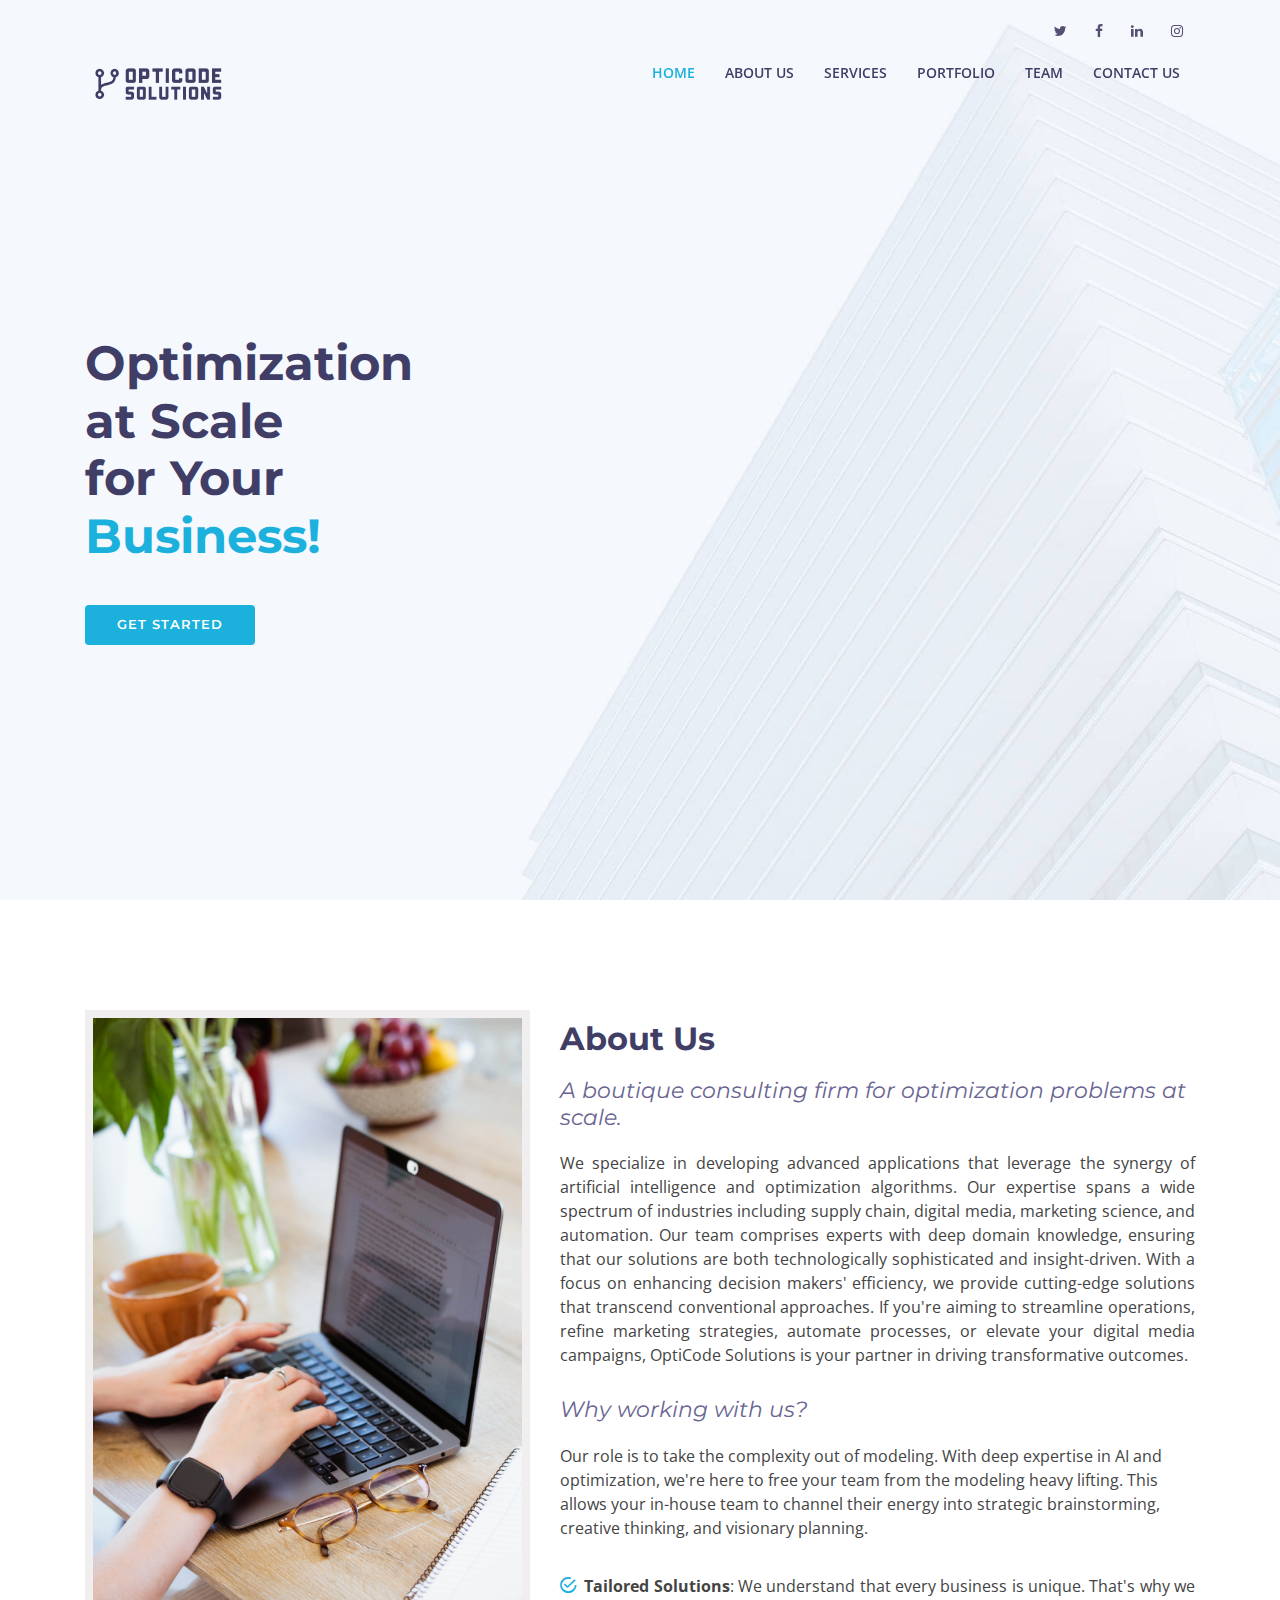
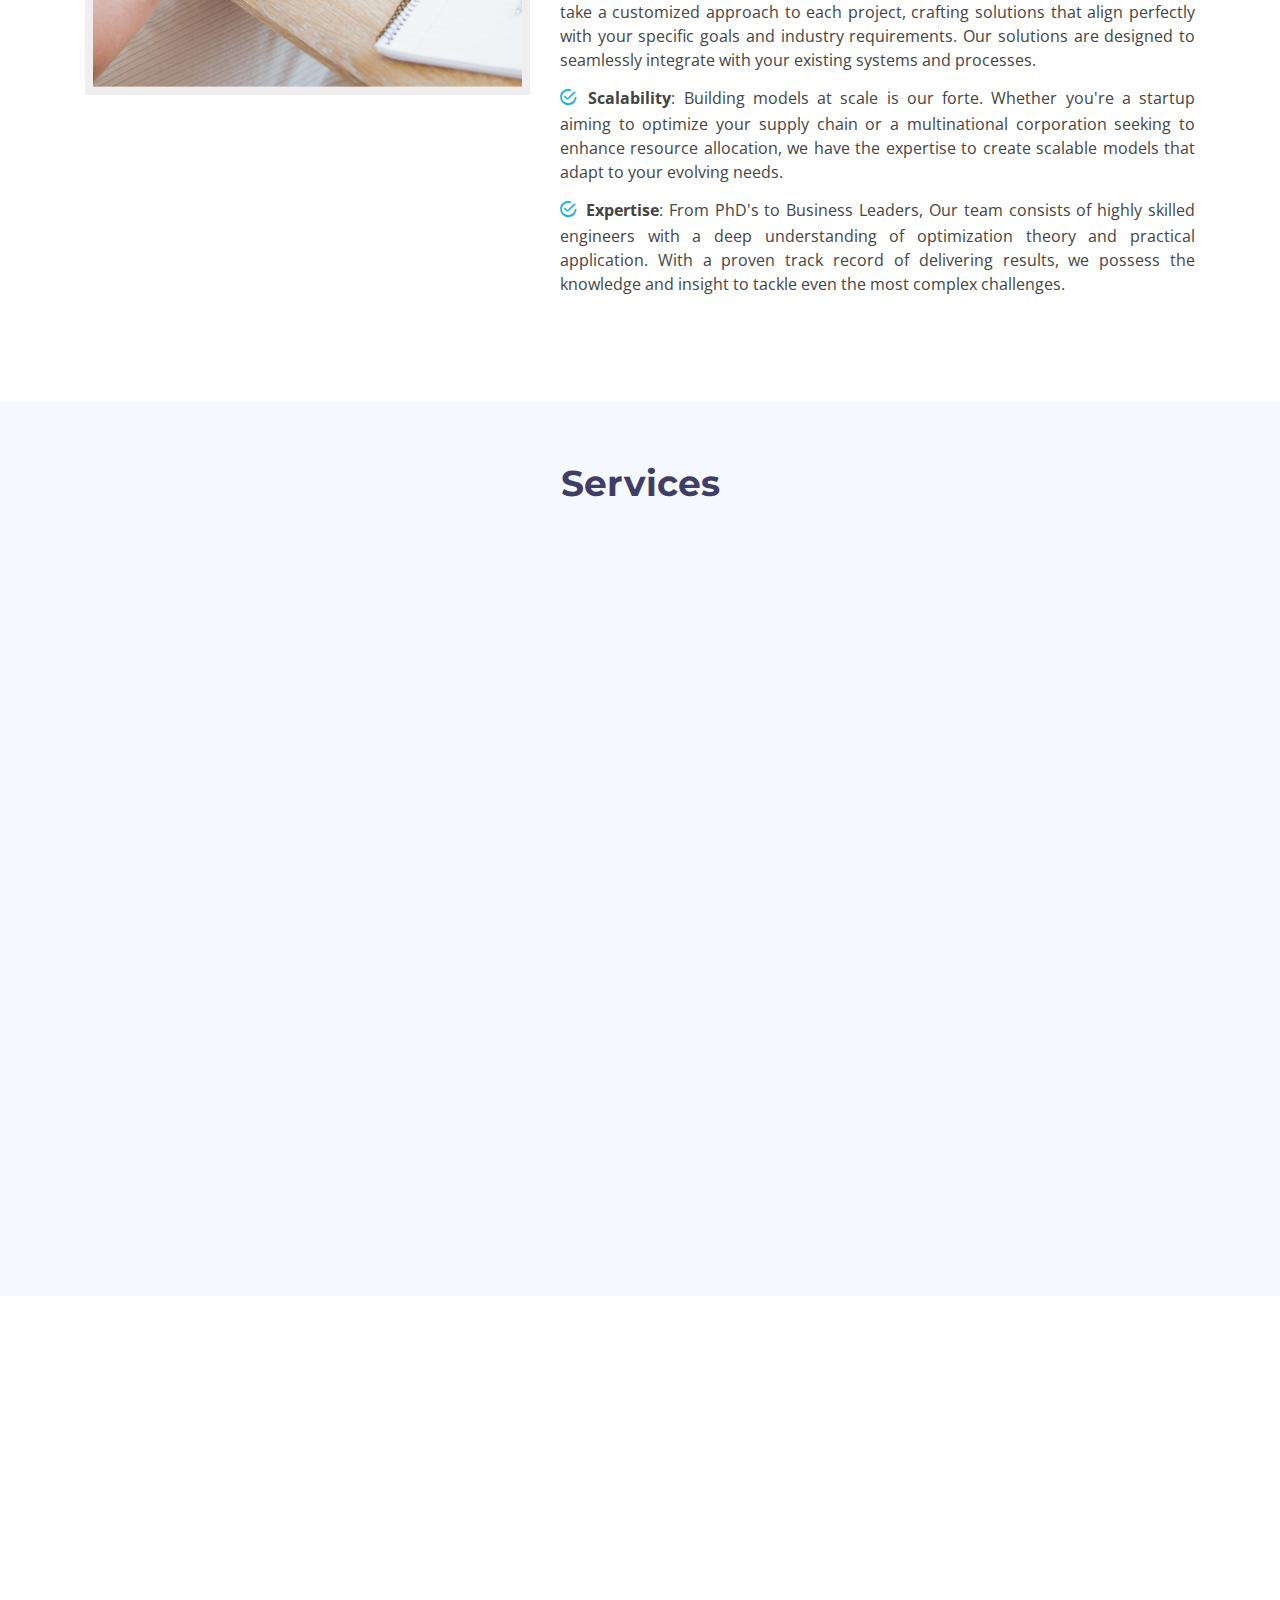
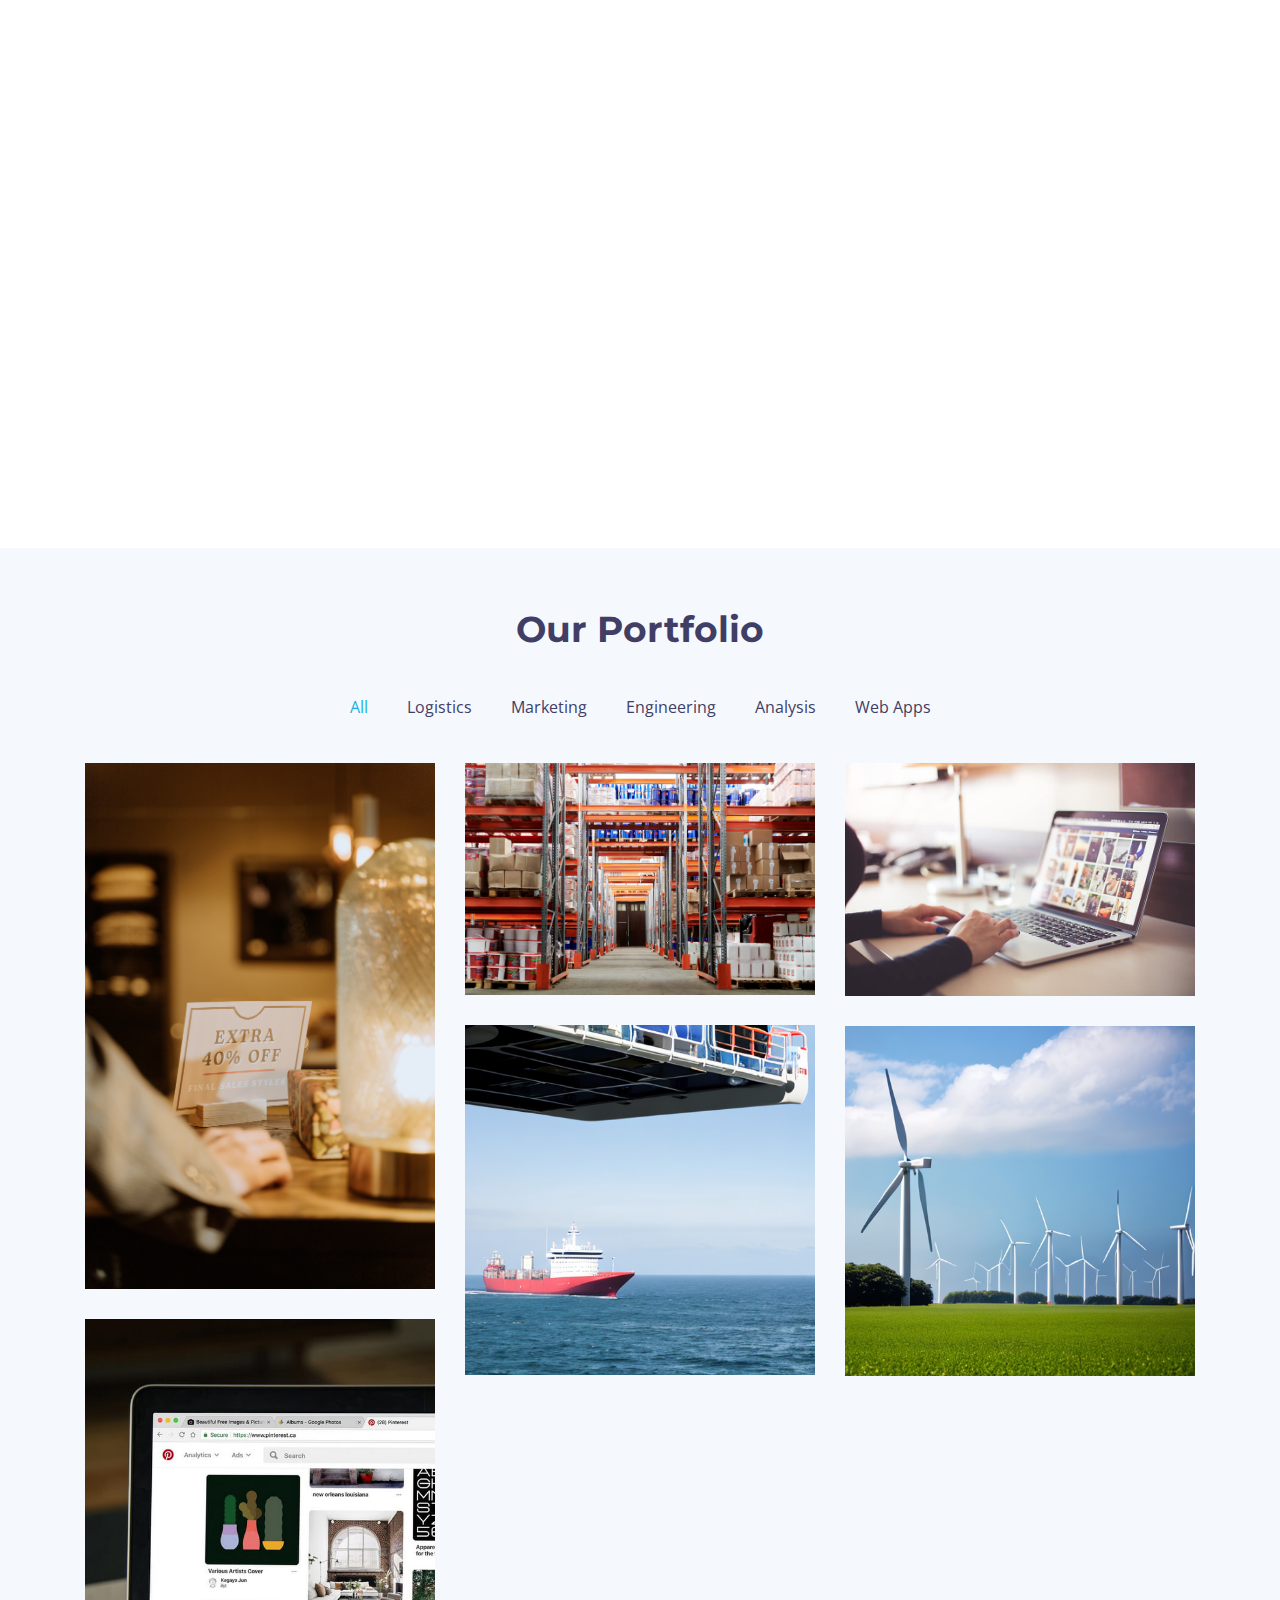
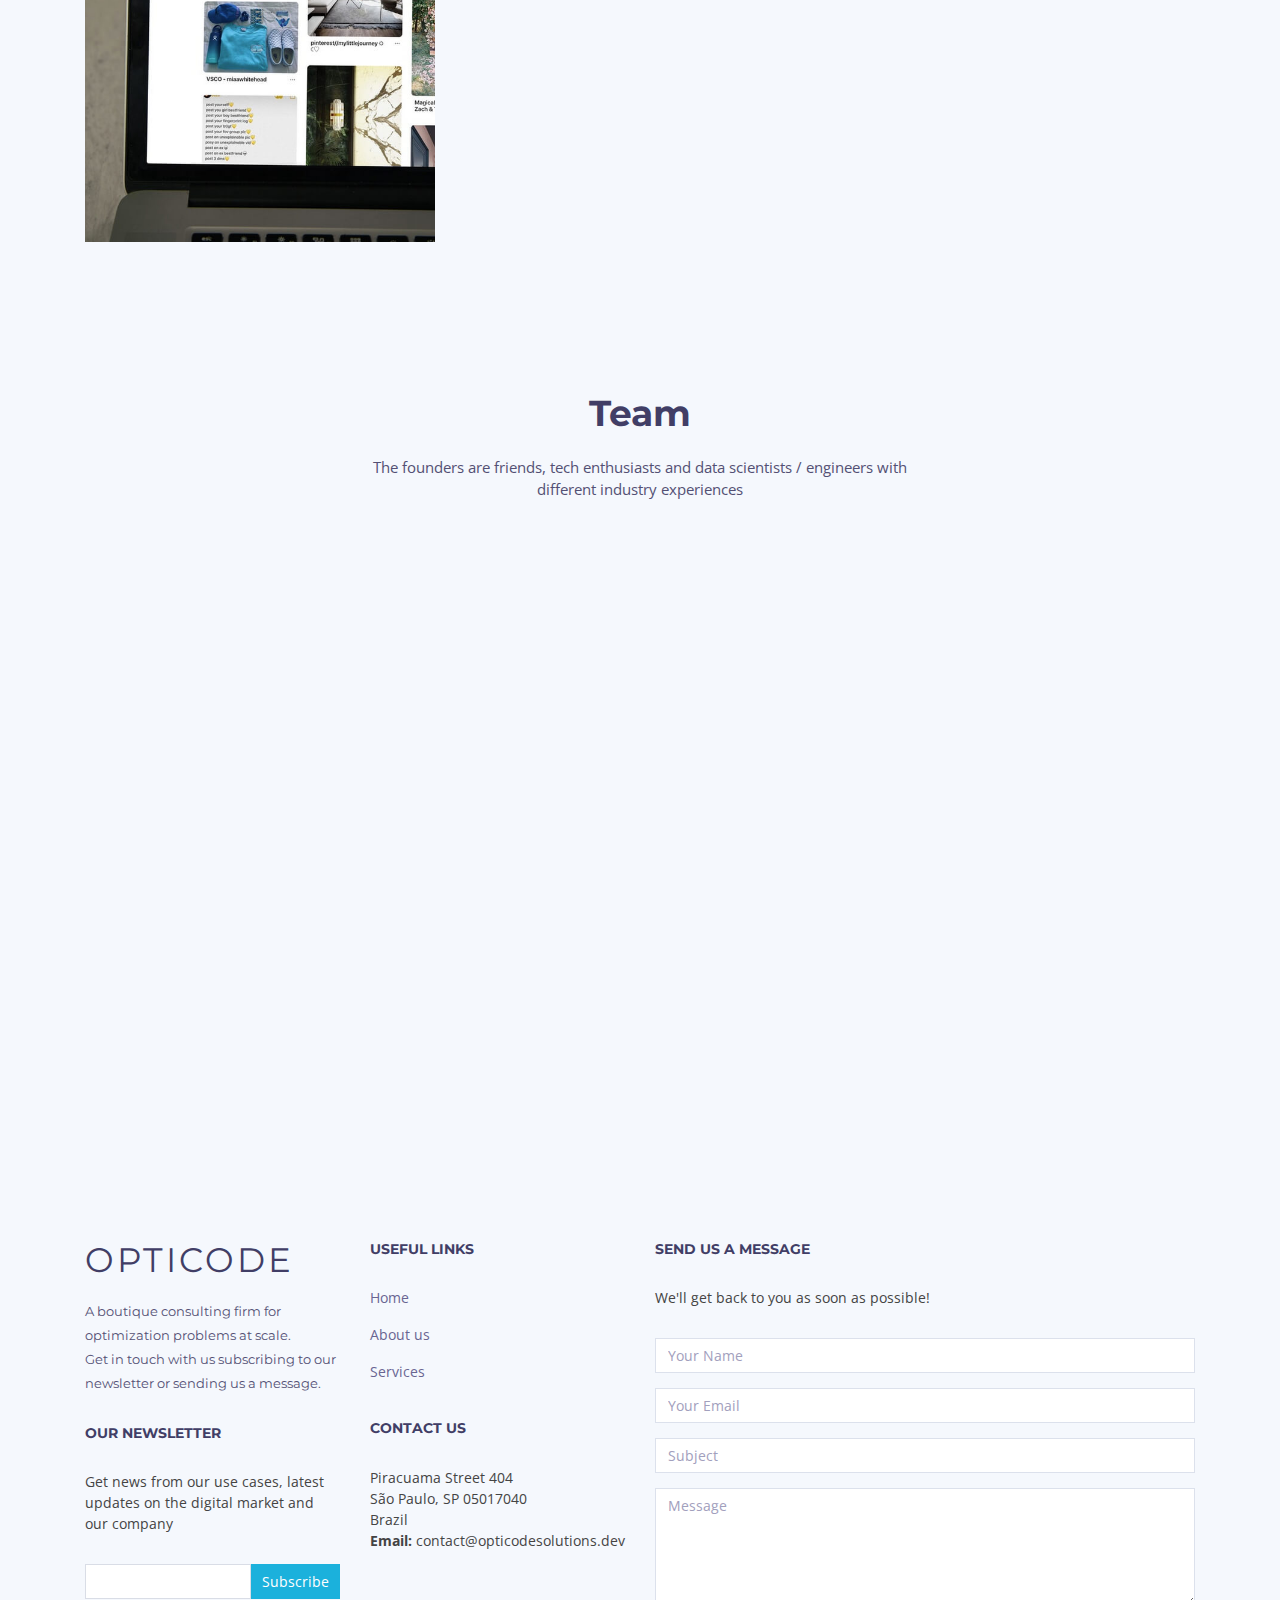
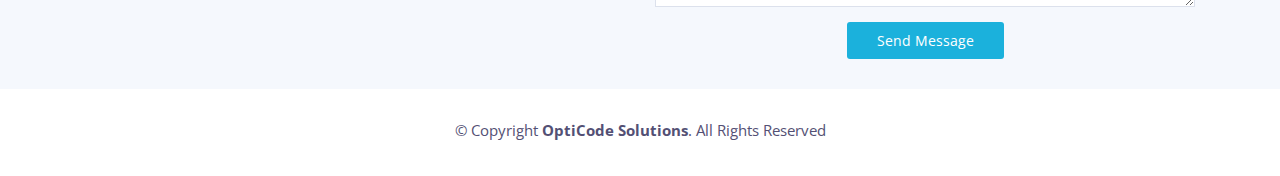
<file: index.html>
<!DOCTYPE html>
<html lang="en">
<head>
  <meta charset="utf-8">
  <title>OptiCode Solutions</title>
  <meta content="width=device-width, initial-scale=1.0" name="viewport">
  <meta content="" name="keywords">
  <meta content="" name="description">

  <!-- Favicons -->
  <link href="img/favicon.ico" rel="icon">
  <!-- <link href="img/apple-touch-icon.png" rel="apple-touch-icon"> -->

  <!-- Google Fonts -->
  <link href="https://fonts.googleapis.com/css?family=Open+Sans:300,300i,400,400i,500,600,700,700i|Montserrat:300,400,500,600,700" rel="stylesheet">

  <!-- Bootstrap CSS File -->
  <link href="lib/bootstrap/css/bootstrap.min.css" rel="stylesheet">

  <!-- Libraries CSS Files -->
  <link href="lib/font-awesome/css/font-awesome.min.css" rel="stylesheet">
  <link href="lib/font-awesome/css/font-awesome.css" rel="stylesheet">
  <link href="lib/animate/animate.min.css" rel="stylesheet">
  <link href="lib/ionicons/css/ionicons.min.css" rel="stylesheet">
  <link href="lib/owlcarousel/assets/owl.carousel.min.css" rel="stylesheet">
  <link href="lib/lightbox/css/lightbox.min.css" rel="stylesheet">

  <!-- Main Stylesheet File -->
  <link href="css/style.css" rel="stylesheet">

  <!-- =======================================================
    Theme Name: OptiCode Solutions
    Author: Rodrigo Teixeira
  ======================================================= -->
</head>

<body>
  <!--==========================
  Header
  ============================-->
  <header id="header">

    <div id="topbar">
      <div class="container">
        <div class="social-links">
          <a href="#" class="twitter"><i class="fa fa-twitter"></i></a>
          <a href="#" class="facebook"><i class="fa fa-facebook"></i></a>
          <a href="#" class="linkedin"><i class="fa fa-linkedin"></i></a>
          <a href="#" class="instagram"><i class="fa fa-instagram"></i></a>
        </div>
      </div>
    </div>

    <div class="container">

      <div class="logo float-left">
        <!-- Uncomment below if you prefer to use an image logo -->
        <!-- <h1 class="text-light"><a href="#intro" class="scrollto"><span>OptiCode<br>Solutions</span></a></h1> -->
        <a href="#header" class="scrollto"><img src="img/optcode_logo-removebg-preview.png" alt="" class="img-fluid"></a>
      </div>

      <nav class="main-nav float-right d-none d-lg-block">
        <ul>
          <li class="active"><a href="#intro">Home</a></li>
          <li><a href="#about">About Us</a></li>
          <li><a href="#services">Services</a></li>
          <li><a href="#portfolio">Portfolio</a></li>
          <li><a href="#team">Team</a></li>
          <!-- <li class="drop-down"><a href="">Drop Down</a>
            <ul>
              <li><a href="#">Drop Down 1</a></li>
              <li class="drop-down"><a href="#">Drop Down 2</a>
                <ul>
                  <li><a href="#">Deep Drop Down 1</a></li>
                  <li><a href="#">Deep Drop Down 2</a></li>
                  <li><a href="#">Deep Drop Down 3</a></li>
                  <li><a href="#">Deep Drop Down 4</a></li>
                  <li><a href="#">Deep Drop Down 5</a></li>
                </ul>
              </li>
              <li><a href="#">Drop Down 3</a></li>
              <li><a href="#">Drop Down 4</a></li>
              <li><a href="#">Drop Down 5</a></li>
            </ul>
          </li> -->
          <li><a href="#footer">Contact Us</a></li>
        </ul>
      </nav><!-- .main-nav -->
      
    </div>
  </header><!-- #header -->

  <!--==========================
    Intro Section
  ============================-->
  <section id="intro" class="clearfix">
    <div class="container d-flex h-100">
      <div class="row justify-content-center align-self-center" id="intro-hover-content">
        <div class="col-md-6 intro-info order-md-first order-last">
          <h2>Optimization at Scale<br>for Your <span>Business!</span></h2>
          <div>
            <a href="#about" class="btn-get-started scrollto">Get Started</a>
          </div>
        </div>
        <div class="col-md-6 intro-img order-md-last order-first">
          <!-- <img src="img/intro-img.svg" alt="" class="img-fluid"> -->
        </div>
      </div>
    </div>
  </section><!-- #intro -->

  <main id="main">

    <!--==========================
      About Us Section
    ============================-->
    <section id="about">

      <div class="container">
        <div class="row">

          <div class="col-lg-5 col-md-6">
            <div class="about-img">
              <img src="img/remote_working.png" alt="">
            </div>
          </div>

          <div class="col-lg-7 col-md-6">
            <div class="about-content">
              <h2>About Us</h2>
              <h3>A boutique consulting firm for optimization problems at scale.</h3>
              <p style="text-align: justify;"> 
                We specialize in developing advanced applications that leverage the synergy of artificial intelligence and optimization algorithms. 
                Our expertise spans a wide spectrum of industries including supply chain, digital media, marketing science, and automation. 
                Our team comprises experts with deep domain knowledge, ensuring that our solutions are both technologically sophisticated and 
                insight-driven. With a focus on enhancing decision makers' efficiency, we provide cutting-edge solutions that transcend conventional 
                approaches. If you're aiming to streamline operations, refine marketing strategies, automate processes, or elevate your digital media 
                campaigns, OptiCode Solutions is your partner in driving transformative outcomes.
              </p>
              <h3>Why working with us?</h3>
              <p>
                Our role is to take the complexity out of modeling. With deep expertise in AI and optimization, we're here to free your team from the 
                modeling heavy lifting. This allows your in-house team to channel their energy into strategic brainstorming, creative thinking, and 
                visionary planning.
              </p>
              <ul>
                <li style="text-align: justify;"><i class="ion-android-checkmark-circle"></i> <b>Tailored Solutions</b>: We understand that every business is unique. That's why we take a customized approach to each project, crafting solutions that align perfectly with your specific goals and industry requirements. Our solutions are designed to seamlessly integrate with your existing systems and processes.</li>
                <li style="text-align: justify;"><i class="ion-android-checkmark-circle"></i> <b>Scalability</b>: Building models at scale is our forte. Whether you're a startup aiming to optimize your supply chain or a multinational corporation seeking to enhance resource allocation, we have the expertise to create scalable models that adapt to your evolving needs.</li>
                <li style="text-align: justify;"><i class="ion-android-checkmark-circle"></i> <b>Expertise</b>: From PhD's to Business Leaders, Our team consists of highly skilled engineers with a deep understanding of optimization theory and practical application. With a proven track record of delivering results, we possess the knowledge and insight to tackle even the most complex challenges.</li>
              </ul>
            </div>
          </div>
        </div>
      </div>

    </section><!-- #about -->


    <!--==========================
      Services Section
    ============================-->
    <section id="services" class="section-bg">
      <div class="container">

        <header class="section-header">
          <h3>Services</h3>
          <!-- <p>At OptiCode Solutions, we are passionate about harnessing the power of data, technology, and innovation to transform businesses and drive success. Our expertise spans a wide spectrum of crucial areas, each aimed at enhancing your operations, decision-making, and competitiveness.</p> -->
        </header>

        <div class="row">

          <div class="col-md-6 col-lg-4 wow bounceInUp" data-wow-duration="1.4s">
            <div class="box">
              <div class="icon" style="background: #fceef3;"><i class="ion-ios-analytics-outline" style="color: #ff689b;"></i></div>
              <h4 class="title"><a href="">Logistics</a></h4>
              <p class="description">Optimizing supply chain and logistics operations. We leverage advanced analytics and technology to streamline transportation, reduce costs, and enhance overall efficiency.
              </p>
            </div>
          </div>
          <div class="col-md-6 col-lg-4 wow bounceInUp" data-wow-duration="1.4s">
            <div class="box">
              <div class="icon" style="background: #fff0da;"><i class="ion-ios-bookmarks-outline" style="color: #e98e06;"></i></div>
              <h4 class="title"><a href="">Marketing Science</a></h4>
              <p class="description">Our data-driven approach helps you understand the effectiveness of your campaigns. We provide actionable insights that enable you to refine your strategies and maximize ROI.
              </p>
            </div>
          </div>

          <div class="col-md-6 col-lg-4 wow bounceInUp" data-wow-delay="0.1s" data-wow-duration="1.4s">
            <div class="box">
              <div class="icon" style="background: #e6fdfc;"><i class="ion-ios-paper-outline" style="color: #3fcdc7;"></i></div>
              <h4 class="title"><a href="">AI-Driven Insights</a></h4>
              <p class="description">We harness the power of artificial intelligence to uncover hidden patterns and insights in your data that enhances decision-making across various aspects of your business.</p>
            </div>
          </div>
          <div class="col-md-6 col-lg-4 wow bounceInUp" data-wow-delay="0.1s" data-wow-duration="1.4s">
            <div class="box">
              <div class="icon" style="background: #eafde7;"><i class="ion-ios-speedometer-outline" style="color:#41cf2e;"></i></div>
              <h4 class="title"><a href="">Optimization and Efficiency</a></h4>
              <p class="description">We specialize in optimizing processes and operations to improve efficiency and reduce costs. Our solutions are designed to enhance your organization's overall performance.
              </p>
            </div>
          </div>

          <div class="col-md-6 col-lg-4 wow bounceInUp" data-wow-delay="0.2s" data-wow-duration="1.4s">
            <div class="box">
              <div class="icon" style="background: #e1eeff;"><i class="ion-ios-world-outline" style="color: #2282ff;"></i></div>
              <h4 class="title"><a href="">Process Automation</a></h4>
              <p class="description">We automate complex tasks and processes, saving you time and resources. Our solutions reduce manual labor, and minimize errors, increasing productivity and cost savings.
              </p>
            </div>
          </div>
          <div class="col-md-6 col-lg-4 wow bounceInUp" data-wow-delay="0.2s" data-wow-duration="1.4s">
            <div class="box">
              <div class="icon" style="background: #ecebff;"><i class="ion-ios-clock-outline" style="color: #8660fe;"></i></div>
              <h4 class="title"><a href="">Web Apps</a></h4>
              <p class="description">Our web applications are tailored to your specific needs, providing user-friendly interfaces for data analysis, decision support, and reporting.
              </p>
            </div>
          </div>

        </div>

      </div>
    </section><!-- #services -->

    <!--==========================
      Why Us Section
    ============================-->
    <section id="why-us" class="wow fadeIn">
      <div class="container-fluid">
        
        <header class="section-header">
          <h3>Why choose us?</h3>
          <!-- <p>Laudem latine persequeris id sed, ex fabulas delectus quo. No vel partiendo abhorreant vituperatoribus.</p> -->
        </header>

        <div class="row">

          <div class="col-lg-6">
            <div class="why-us-img">
              <img src="img/vessel_1.jpeg" alt="" class="img-fluid">
            </div>
          </div>

          <div class="col-lg-6">
            <div class="why-us-content">
              <p>Our role is to take the complexity out of modeling. With deep expertise in AI and optimization, we're here to free your team from the 
                modeling heavy lifting. This allows your in-house team to channel their energy into strategic brainstorming, creative thinking, and 
                visionary planning.</p>
              <!-- <p>
                Explicabo repellendus quia labore. Non optio quo ea ut ratione et quaerat. Porro facilis deleniti porro consequatur
                et temporibus. Labore est odio.

                Odio omnis saepe qui. Veniam eaque ipsum. Ea quia voluptatum quis explicabo sed nihil repellat..
              </p> -->

              <div class="features wow bounceInUp clearfix">
                <i class="fa fa-diamond-turn-right" style="color: #589af1;"></i>
                <h4>Tailored Solutions</h4>
                <p>We understand that every business is unique. That's why we take a customized approach to each project, crafting solutions that align perfectly with your specific goals and industry requirements. Our solutions are designed to seamlessly integrate with your existing systems and processes.</p>
              </div>

              <div class="features wow bounceInUp clearfix">
                <i class="fa fa-object-group" style="color: #ffb774;"></i>
                <h4>Scalability</h4>
                <p>Building models at scale is our forte. Whether you're a startup aiming to optimize your supply chain or a multinational corporation seeking to enhance resource allocation, we have the expertise to create scalable models that adapt to your evolving needs.</p>
              </div>
              
              <div class="features wow bounceInUp clearfix">
                <i class="fa fa-pen-nib" style="color: #589af1;"></i>
                <h4>Expertise</h4>
                <p>From PhD's to Business Leaders, Our team consists of highly skilled engineers with a deep understanding of optimization theory and practical application. With a proven track record of delivering results, we possess the knowledge and insight to tackle even the most complex challenges.</p>
              </div>
              
            </div>

          </div>

        </div>

      </div>

      <!-- <div class="container">
        <div class="row counters">

          <div class="col-lg-3 col-6 text-center">
            <span data-toggle="counter-up">274</span>
            <p>Clients</p>
          </div>

          <div class="col-lg-3 col-6 text-center">
            <span data-toggle="counter-up">421</span>
            <p>Projects</p>
          </div>

          <div class="col-lg-3 col-6 text-center">
            <span data-toggle="counter-up">1,364</span>
            <p>Hours Of Support</p>
          </div>

          <div class="col-lg-3 col-6 text-center">
            <span data-toggle="counter-up">18</span>
            <p>Hard Workers</p>
          </div>
  
        </div>

      </div> -->
    </section>

    <!--==========================
      Call To Action Section
    ============================-->
    <!-- <section id="call-to-action" class="wow fadeInUp"> -->
      <!-- <div class="container">
        <div class="row">
          <div class="col-lg-9 text-center text-lg-left">
            <h3 class="cta-title">Call To Action</h3>
            <p class="cta-text"> Duis aute irure dolor in reprehenderit in voluptate velit esse cillum dolore eu fugiat nulla pariatur. Excepteur sint occaecat cupidatat non proident, sunt in culpa qui officia deserunt mollit anim id est laborum.</p>
          </div>
          <div class="col-lg-3 cta-btn-container text-center">
            <a class="cta-btn align-middle" href="#">Call To Action</a>
          </div>
        </div>

      </div> -->
    <!-- </section> -->
    <!-- #call-to-action -->

    <!--==========================
      Features Section
    ============================-->
    <!-- <section id="features"> -->
      <!-- <div class="container">

        <div class="row feature-item">
          <div class="col-lg-6 wow fadeInUp">
            <img src="img/features-1.svg" class="img-fluid" alt="">
          </div>
          <div class="col-lg-6 wow fadeInUp pt-5 pt-lg-0">
            <h4>Voluptatem dignissimos provident quasi corporis voluptates sit assumenda.</h4>
            <p>
              Ipsum in aspernatur ut possimus sint. Quia omnis est occaecati possimus ea. Quas molestiae perspiciatis occaecati qui rerum. Deleniti quod porro sed quisquam saepe. Numquam mollitia recusandae non ad at et a.
            </p>
            <p>
              Ad vitae recusandae odit possimus. Quaerat cum ipsum corrupti. Odit qui asperiores ea corporis deserunt veritatis quidem expedita perferendis. Qui rerum eligendi ex doloribus quia sit. Porro rerum eum eum.
            </p>
          </div>
        </div>

        <div class="row feature-item mt-5 pt-5">
          <div class="col-lg-6 wow fadeInUp order-1 order-lg-2">
            <img src="img/features-2.svg" class="img-fluid" alt="">
          </div>

          <div class="col-lg-6 wow fadeInUp pt-4 pt-lg-0 order-2 order-lg-1">
            <h4>Neque saepe temporibus repellat ea ipsum et. Id vel et quia tempora facere reprehenderit.</h4>
            <p>
             Delectus alias ut incidunt delectus nam placeat in consequatur. Sed cupiditate quia ea quis. Voluptas nemo qui aut distinctio. Cumque fugit earum est quam officiis numquam. Ducimus corporis autem at blanditiis beatae incidunt sunt. 
            </p>
            <p>
              Voluptas saepe natus quidem blanditiis. Non sunt impedit voluptas mollitia beatae. Qui esse molestias. Laudantium libero nisi vitae debitis. Dolorem cupiditate est perferendis iusto.
            </p>
            <p>
              Eum quia in. Magni quas ipsum a. Quis ex voluptatem inventore sint quia modi. Numquam est aut fuga mollitia exercitationem nam accusantium provident quia.
            </p>
          </div>
          
        </div>

      </div> -->
    <!-- </section> -->
    <!-- #about -->

    <!--==========================
      Portfolio Section
    ============================-->
    <section id="portfolio" class="section-bg">
      <div class="container">

        <header class="section-header">
          <h3 class="section-title">Our Portfolio</h3>
        </header>

        <div class="row">
          <div class="col-lg-12">
            <ul id="portfolio-flters">
              <li data-filter="*" class="filter-active">All</li>
              <li data-filter=".filter-log">Logistics</li>
              <li data-filter=".filter-mkt">Marketing</li>
              <li data-filter=".filter-eng">Engineering</li>
              <li data-filter=".filter-anl">Analysis</li>
              <li data-filter=".filter-app">Web Apps</li>
            </ul>
          </div>
        </div>

        <div class="row portfolio-container">

          <!-- Price Optimization -->
          <div class="col-lg-4 col-md-6 portfolio-item filter-app filter-anl">
            <div class="portfolio-wrap">
              <img src="img/portfolio/pricing.png" class="img-fluid" alt="">
              <div class="portfolio-info">
                <h4><a href="/portfolio/pricing/index.html">Price optimization</a></h4>
                <p>Data-Driven Pricing System</p>
                <div>
                  <a href="img/portfolio/pricing.png" data-lightbox="portfolio" data-title="Price optimization" class="link-preview" title="Preview"><i class="ion ion-eye"></i></a>
                  <a href="/portfolio/pricing/index.html" class="link-details" title="More Details"><i class="ion ion-android-open"></i></a>
                </div>
              </div>
            </div>
          </div>

          <!-- Inventory Optimization -->
          <div class="col-lg-4 col-md-6 portfolio-item filter-app filter-log" data-wow-delay="0.1s">
            <div class="portfolio-wrap">
              <img src="img/portfolio/inventory.png" class="img-fluid" alt="">
              <div class="portfolio-info">
                <h4><a href="/portfolio/inventory_optimization/index.html">Inventory Optimization</a></h4>
                <p>Intelligent Inventory Similarity Detection</p>
                <div>
                  <a href="img/portfolio/inventory.png" data-lightbox="portfolio" data-title="Inventory Optimization" class="link-preview" title="Preview"><i class="ion ion-eye"></i></a>
                  <a href="/portfolio/inventory_optimization/index.html" class="link-details" title="More Details"><i class="ion ion-android-open"></i></a>
                </div>
              </div>
            </div>
          </div>

          <!-- Media Mix Modeling -->
          <div class="col-lg-4 col-md-6 portfolio-item filter-anl filter-mkt" data-wow-delay="0.1s">
            <div class="portfolio-wrap">
              <img src="img/portfolio/web1.jpg" class="img-fluid" alt="">
              <div class="portfolio-info">
                <h4><a href="/portfolio/mediamixmodel/index.html">Media Mix Modeling</a></h4>
                <p>Elevate Your Marketing Strategy</p>
                <div>
                  <a href="img/portfolio/web3.jpg" data-lightbox="portfolio" data-title="Inventory Optimization" class="link-preview" title="Preview"><i class="ion ion-eye"></i></a>
                  <a href="/portfolio/mediamixmodel/index.html" class="link-details" title="More Details"><i class="ion ion-android-open"></i></a>
                </div>
              </div>
            </div>
          </div>

          <!-- PSV Planning -->
          <div class="col-lg-4 col-md-6 portfolio-item filter-log filter-eng">
            <div class="portfolio-wrap">
              <img src="img/portfolio/vessel_2.png" class="img-fluid" alt="">
              <div class="portfolio-info">
                <h4><a href="/portfolio/psv_planning/index.html">PSV Planning</a></h4>
                <p>Intelligent Platform Supply Vessel Scheduling</p>
                <div>
                  <a href="img/portfolio/vessel_2.png" class="link-preview" data-lightbox="portfolio" data-title="Card 2" title="Preview"><i class="ion ion-eye"></i></a>
                  <a href="/portfolio/psv_planning/index.html" class="link-details" title="More Details"><i class="ion ion-android-open"></i></a>
                </div>
              </div>
            </div>
          </div>

          <!-- Wind System -->
          <div class="col-lg-4 col-md-6 portfolio-item filter-eng filter-anl" data-wow-delay="0.2s">
            <div class="portfolio-wrap">
              <img src="img/portfolio/windfarm.png" class="img-fluid" alt="">
              <div class="portfolio-info">
                <h4><a href="/portfolio/windsystem/index.html">Wind System Optimization</a></h4>
                <p>Maximizing Wind Farm Energy Yield</p>
                <div>
                  <a href="img/portfolio/windfarm.png" class="link-preview" data-lightbox="portfolio" data-title="App 2" title="Preview"><i class="ion ion-eye"></i></a>
                  <a href="/portfolio/windsystem/index.html" class="link-details" title="More Details"><i class="ion ion-android-open"></i></a>
                </div>
              </div>
            </div>
          </div>

          <!-- Causal Impact -->
          <div class="col-lg-4 col-md-6 portfolio-item filter-anl filter-mkt" data-wow-delay="0.1s">
            <div class="portfolio-wrap">
              <img src="img/portfolio/web2.jpg" class="img-fluid" alt="">
              <div class="portfolio-info">
                <h4><a href="/portfolio/causal_impact/index.html">Causal Impact Analysis</a></h4>
                <p>Measuring the true impact of campaigns</p>
                <div>
                  <a href="img/portfolio/web2.jpg" class="link-preview" data-lightbox="portfolio" data-title="Causal Impact Analysis" title="Preview"><i class="ion ion-eye"></i></a>
                  <a href="/portfolio/causal_impact/index.html" class="link-details" title="More Details"><i class="ion ion-android-open"></i></a>
                </div>
              </div>
            </div>
          </div>


        </div>

      </div>
    </section>
    <!-- #portfolio -->

    <!--==========================
      Clients Section
    ============================-->
    <!-- <section id="testimonials">
      <div class="container">

        <header class="section-header">
          <h3>Testimonials</h3>
        </header>

        <div class="row justify-content-center">
          <div class="col-lg-8">

            <div class="owl-carousel testimonials-carousel wow fadeInUp">
    
              <div class="testimonial-item">
                <img src="img/testimonial-1.jpg" class="testimonial-img" alt="">
                <h3>Saul Goodman</h3>
                <h4>Ceo &amp; Founder</h4>
                <p>
                  Proin iaculis purus consequat sem cure digni ssim donec porttitora entum suscipit rhoncus. Accusantium quam, ultricies eget id, aliquam eget nibh et. Maecen aliquam, risus at semper.
                </p>
              </div>
    
              <div class="testimonial-item">
                <img src="img/testimonial-2.jpg" class="testimonial-img" alt="">
                <h3>Sara Wilsson</h3>
                <h4>Designer</h4>
                <p>
                  Export tempor illum tamen malis malis eram quae irure esse labore quem cillum quid cillum eram malis quorum velit fore eram velit sunt aliqua noster fugiat irure amet legam anim culpa.
                </p>
              </div>
    
              <div class="testimonial-item">
                <img src="img/testimonial-3.jpg" class="testimonial-img" alt="">
                <h3>Jena Karlis</h3>
                <h4>Store Owner</h4>
                <p>
                  Enim nisi quem export duis labore cillum quae magna enim sint quorum nulla quem veniam duis minim tempor labore quem eram duis noster aute amet eram fore quis sint minim.
                </p>
              </div>
    
              <div class="testimonial-item">
                <img src="img/testimonial-4.jpg" class="testimonial-img" alt="">
                <h3>Matt Brandon</h3>
                <h4>Freelancer</h4>
                <p>
                  Fugiat enim eram quae cillum dolore dolor amet nulla culpa multos export minim fugiat minim velit minim dolor enim duis veniam ipsum anim magna sunt elit fore quem dolore labore illum veniam.
                </p>
              </div>

            </div>

          </div>
        </div>


      </div>
    </section> -->
    <!-- #testimonials -->

    <!--==========================
      Team Section
    ============================-->
    <section id="team" class="section-bg">
      <div class="container">
        <div class="section-header">
          <h3>Team</h3>
          <p>The founders are friends, tech enthusiasts and data scientists / engineers with different industry experiences </p>
        </div>

        <div class="row">

          <div class="col-lg-6 col-md-6 wow fadeInUp">
            <div class="member">
              <img src="/img/team/rodrigo_teixeira_sq.jpg" class="img-fluid" style="width:fit-content !important;"  alt="">
              <div class="member-info">
                <div class="member-info-content">
                  <h4>Rodrigo Teixeira</h4>
                  <span>Founder</span>
                  <div class="social">
                    <a href=""><i class="fa fa-twitter"></i></a>
                    <a href=""><i class="fa fa-facebook"></i></a>
                    <a href=""><i class="fa fa-google-plus"></i></a>
                    <a href=""><i class="fa fa-linkedin"></i></a>
                  </div>
                </div>
              </div>
            </div>
          </div>

          <div class="col-lg-6 col-md-6 wow fadeInUp" data-wow-delay="0.1s">
            <div class="member">
              <img src="/img/team/rennan_chagas_sq.jpg" class="img-fluid" style="width:fit-content !important;" alt="">
              <div class="member-info">
                <div class="member-info-content">
                  <h4>Rennan Chagas</h4>
                  <span>Founder</span>
                  <div class="social">
                    <a href=""><i class="fa fa-twitter"></i></a>
                    <a href=""><i class="fa fa-facebook"></i></a>
                    <a href=""><i class="fa fa-google-plus"></i></a>
                    <a href=""><i class="fa fa-linkedin"></i></a>
                  </div>
                </div>
              </div>
            </div>
          </div>

        </div>

      </div>
    </section><!-- #team -->

    <!--==========================
      Clients Section
    ============================-->
    <!-- <section id="clients" class="wow fadeInUp">
      <div class="container">

        <header class="section-header">
          <h3>Our Clients</h3>
        </header>

        <div class="owl-carousel clients-carousel">
          <img src="img/clients/client-1.png" alt="">
          <img src="img/clients/client-2.png" alt="">
          <img src="img/clients/client-3.png" alt="">
          <img src="img/clients/client-4.png" alt="">
          <img src="img/clients/client-5.png" alt="">
          <img src="img/clients/client-6.png" alt="">
          <img src="img/clients/client-7.png" alt="">
          <img src="img/clients/client-8.png" alt="">
        </div>

      </div>
    </section> -->
    <!-- #clients -->


    <!--==========================
      Pricing Section
    ============================-->
    <!-- <section id="pricing" class="wow fadeInUp section-bg"> -->

      <!-- <div class="container"> -->

        <!-- <header class="section-header">
          <h3>Pricing</h3>
          <p>Sed ut perspiciatis unde omnis iste natus error sit voluptatem accusantium doloremque</p>
        </header> -->

        <!-- <div class="row flex-items-xs-middle flex-items-xs-center">  -->
      
          <!-- Basic Plan  -->
          <!-- <div class="col-xs-12 col-lg-4">
            <div class="card">
              <div class="card-header">
                <h3><span class="currency">$</span>19<span class="period">/month</span></h3>
              </div>
              <div class="card-block">
                <h4 class="card-title"> 
                  Basic Plan
                </h4>
                <ul class="list-group">
                  <li class="list-group-item">Odio animi voluptates</li>
                  <li class="list-group-item">Inventore quisquam et</li>
                  <li class="list-group-item">Et perspiciatis suscipit</li>
                  <li class="list-group-item">24/7 Support System</li>
                </ul>
                <a href="#" class="btn">Choose Plan</a>
              </div>
            </div>
          </div> -->
      
          <!-- Regular Plan  -->
          <!-- <div class="col-xs-12 col-lg-4">
            <div class="card">
              <div class="card-header">
                <h3><span class="currency">$</span>29<span class="period">/month</span></h3>
              </div>
              <div class="card-block">
                <h4 class="card-title"> 
                  Regular Plan
                </h4>
                <ul class="list-group">
                  <li class="list-group-item">Odio animi voluptates</li>
                  <li class="list-group-item">Inventore quisquam et</li>
                  <li class="list-group-item">Et perspiciatis suscipit</li>
                  <li class="list-group-item">24/7 Support System</li>
                </ul>
                <a href="#" class="btn">Choose Plan</a>
              </div>
            </div>
          </div> -->
      
          <!-- Premium Plan  -->
          <!-- <div class="col-xs-12 col-lg-4">
            <div class="card">
              <div class="card-header">
                <h3><span class="currency">$</span>39<span class="period">/month</span></h3>
              </div>
              <div class="card-block">
                <h4 class="card-title"> 
                  Premium Plan
                </h4>
                <ul class="list-group">
                  <li class="list-group-item">Odio animi voluptates</li>
                  <li class="list-group-item">Inventore quisquam et</li>
                  <li class="list-group-item">Et perspiciatis suscipit</li>
                  <li class="list-group-item">24/7 Support System</li>
                </ul>
                <a href="#" class="btn">Choose Plan</a>
              </div>
            </div>
          </div> -->
      
        <!-- </div> -->
      <!-- </div> -->

    <!-- </section> -->
    <!-- #pricing -->

    <!--==========================
      Frequently Asked Questions Section
    ============================-->
    <!-- <section id="faq">
      <div class="container">
        <header class="section-header">
          <h3>Frequently Asked Questions</h3>
          <p>Sed ut perspiciatis unde omnis iste natus error sit voluptatem accusantium doloremque</p>
        </header>

        <ul id="faq-list" class="wow fadeInUp">
          <li>
            <a data-toggle="collapse" class="collapsed" href="#faq1">Non consectetur a erat nam at lectus urna duis? <i class="ion-android-remove"></i></a>
            <div id="faq1" class="collapse" data-parent="#faq-list">
              <p>
                Feugiat pretium nibh ipsum consequat. Tempus iaculis urna id volutpat lacus laoreet non curabitur gravida. Venenatis lectus magna fringilla urna porttitor rhoncus dolor purus non.
              </p>
            </div>
          </li>

          <li>
            <a data-toggle="collapse" href="#faq2" class="collapsed">Feugiat scelerisque varius morbi enim nunc faucibus a pellentesque? <i class="ion-android-remove"></i></a>
            <div id="faq2" class="collapse" data-parent="#faq-list">
              <p>
                Dolor sit amet consectetur adipiscing elit pellentesque habitant morbi. Id interdum velit laoreet id donec ultrices. Fringilla phasellus faucibus scelerisque eleifend donec pretium. Est pellentesque elit ullamcorper dignissim. Mauris ultrices eros in cursus turpis massa tincidunt dui.
              </p>
            </div>
          </li>

          <li>
            <a data-toggle="collapse" href="#faq3" class="collapsed">Dolor sit amet consectetur adipiscing elit pellentesque habitant morbi? <i class="ion-android-remove"></i></a>
            <div id="faq3" class="collapse" data-parent="#faq-list">
              <p>
                Eleifend mi in nulla posuere sollicitudin aliquam ultrices sagittis orci. Faucibus pulvinar elementum integer enim. Sem nulla pharetra diam sit amet nisl suscipit. Rutrum tellus pellentesque eu tincidunt. Lectus urna duis convallis convallis tellus. Urna molestie at elementum eu facilisis sed odio morbi quis
              </p>
            </div>
          </li>

          <li>
            <a data-toggle="collapse" href="#faq4" class="collapsed">Ac odio tempor orci dapibus. Aliquam eleifend mi in nulla? <i class="ion-android-remove"></i></a>
            <div id="faq4" class="collapse" data-parent="#faq-list">
              <p>
                Dolor sit amet consectetur adipiscing elit pellentesque habitant morbi. Id interdum velit laoreet id donec ultrices. Fringilla phasellus faucibus scelerisque eleifend donec pretium. Est pellentesque elit ullamcorper dignissim. Mauris ultrices eros in cursus turpis massa tincidunt dui.
              </p>
            </div>
          </li>

          <li>
            <a data-toggle="collapse" href="#faq5" class="collapsed">Tempus quam pellentesque nec nam aliquam sem et tortor consequat? <i class="ion-android-remove"></i></a>
            <div id="faq5" class="collapse" data-parent="#faq-list">
              <p>
                Molestie a iaculis at erat pellentesque adipiscing commodo. Dignissim suspendisse in est ante in. Nunc vel risus commodo viverra maecenas accumsan. Sit amet nisl suscipit adipiscing bibendum est. Purus gravida quis blandit turpis cursus in
              </p>
            </div>
          </li>

          <li>
            <a data-toggle="collapse" href="#faq6" class="collapsed">Tortor vitae purus faucibus ornare. Varius vel pharetra vel turpis nunc eget lorem dolor? <i class="ion-android-remove"></i></a>
            <div id="faq6" class="collapse" data-parent="#faq-list">
              <p>
                Laoreet sit amet cursus sit amet dictum sit amet justo. Mauris vitae ultricies leo integer malesuada nunc vel. Tincidunt eget nullam non nisi est sit amet. Turpis nunc eget lorem dolor sed. Ut venenatis tellus in metus vulputate eu scelerisque. Pellentesque diam volutpat commodo sed egestas egestas fringilla phasellus faucibus. Nibh tellus molestie nunc non blandit massa enim nec.
              </p>
            </div>
          </li>

        </ul>

      </div>
    </section> -->
    <!-- #faq -->

  </main>

  <!--==========================
    Footer
  ============================-->
  <footer id="footer" class="section-bg">
    <div class="footer-top">
      <div class="container">

        <div class="row">

          <div class="col-lg-6">

            <div class="row">

                <div class="col-sm-6">

                  <div class="footer-info">
                    <h3>OptiCode</h3>
                    <p text-align="justify">A boutique consulting firm for optimization problems at scale.</p> 
                    <p text-align="justify">Get in touch with us subscribing to our newsletter or sending us a message.</p>
                  </div>

                  <div class="footer-newsletter">
                    <h4>Our Newsletter</h4>
                    <p text-align="justify">Get news from our use cases, latest updates on the digital market and our company</p>
                    <form action="" method="post">
                      <input type="email" name="email"><input type="submit"  value="Subscribe">
                    </form>
                  </div>

                </div>

                <div class="col-sm-6">
                  <div class="footer-links">
                    <h4>Useful Links</h4>
                    <ul>
                      <li><a href="#">Home</a></li>
                      <li><a href="#">About us</a></li>
                      <li><a href="#">Services</a></li>
                      <!-- <li><a href="#">Terms of service</a></li> -->
                      <!-- <li><a href="#">Privacy policy</a></li> -->
                    </ul>
                  </div>

                  <div class="footer-links">
                    <h4>Contact Us</h4>
                    <p>
                      Piracuama Street 404<br>
                      São Paulo, SP 05017040<br>
                      Brazil <br>
                      <!-- <strong>Phone:</strong> +55 21 982295186<br> -->
                      <strong>Email:</strong> contact@opticodesolutions.dev<br>
                    </p>
                  </div>

                  <!-- <div class="social-links">
                    <a href="#" class="twitter"><i class="fab fa-twitter"></i></a>
                    <a href="#" class="facebook"><i class="fab fa-facebook"></i></a>
                    <a href="#" class="instagram"><i class="fab fa-instagram"></i></a>
                    <a href="#" class="linkedin"><i class="fab fa-linkedin"></i></a>
                  </div> -->

                </div>

            </div>

          </div>

          <div class="col-lg-6">

            <div class="form">
              
              <h4>Send us a message</h4>
              <p text-align="justify">We'll get back to you as soon as possible!</p>
              <form action="https://formspree.io/f/mqkvgbkb" method="post" role="form" class="contactForm">
                <div class="form-group">
                  <input type="text" name="name" class="form-control" id="name" placeholder="Your Name" data-rule="minlen:4" data-msg="Please enter at least 4 chars" />
                  <div class="validation"></div>
                </div>
                <div class="form-group">
                  <input type="email" class="form-control" name="email" id="email" placeholder="Your Email" data-rule="email" data-msg="Please enter a valid email" />
                  <div class="validation"></div>
                </div>
                <div class="form-group">
                  <input type="text" class="form-control" name="subject" id="subject" placeholder="Subject" data-rule="minlen:4" data-msg="Please enter at least 8 chars of subject" />
                  <div class="validation"></div>
                </div>
                <div class="form-group">
                  <textarea class="form-control" name="message" rows="5" data-rule="required" data-msg="Please write something for us" placeholder="Message"></textarea>
                  <div class="validation"></div>
                </div>

                <div id="sendmessage">Your message has been sent. Thank you!</div>
                <div id="errormessage"></div>

                <div class="text-center"><button type="submit" title="Send Message">Send Message</button></div>
              </form>
            </div>

          </div>

          

        </div>

      </div>
    </div>

    <div class="container">
      <div class="copyright">
        &copy; Copyright <strong>OptiCode Solutions</strong>. All Rights Reserved
      </div>
      <div class="credits">
        <!--
          All the links in the footer should remain intact.
          You can delete the links only if you purchased the pro version.
          Licensing information: https://bootstrapmade.com/license/
          Purchase the pro version with working PHP/AJAX contact form: https://bootstrapmade.com/buy/?theme=Rapid
        -->
        
      </div>
    </div>
  </footer>
  <!-- #footer -->

  <a href="#" class="back-to-top"><i class="fa fa-chevron-up"></i></a>
  <!-- Uncomment below i you want to use a preloader -->
  <div id="preloader"></div>

  <!-- JavaScript Libraries -->
  <script src="lib/jquery/jquery.min.js"></script>
  <script src="lib/jquery/jquery-migrate.min.js"></script>
  <script src="lib/bootstrap/js/bootstrap.bundle.min.js"></script>
  <script src="lib/easing/easing.min.js"></script>
  <script src="lib/mobile-nav/mobile-nav.js"></script>
  <script src="lib/wow/wow.min.js"></script>
  <script src="lib/waypoints/waypoints.min.js"></script>
  <script src="lib/counterup/counterup.min.js"></script>
  <script src="lib/owlcarousel/owl.carousel.min.js"></script>
  <script src="lib/isotope/isotope.pkgd.min.js"></script>
  <script src="lib/lightbox/js/lightbox.min.js"></script>
  <!-- Contact Form JavaScript File -->
  <script src="contactform/contactform.js"></script>

  <!-- Template Main Javascript File -->
  <script src="js/main.js"></script>

</body>
</html>
</file>
<file: css/style.css>
/*
  Theme Name: Rapid
  Theme URL: https://bootstrapmade.com/rapid-multipurpose-bootstrap-business-template/
  Author: BootstrapMade.com
  License: https://bootstrapmade.com/license/
*/

/*--------------------------------------------------------------
# General
--------------------------------------------------------------*/

body {
  background: #fff;
  color: #444;
  font-family: "Open Sans", sans-serif;
}

a {
  color: #1bb1dc;
  transition: 0.5s;
}

a:hover,
a:active,
a:focus {
  color: #0a98c0;
  outline: none;
  text-decoration: none;
}

p {
  padding: 0;
  margin: 0 0 30px 0;
}

h1,
h2,
h3,
h4,
h5,
h6 {
  font-family: "Montserrat", sans-serif;
  font-weight: 400;
  margin: 0 0 20px 0;
  padding: 0;
}

/* Back to top button */

.back-to-top {
  position: fixed;
  display: none;
  background: #1bb1dc;
  color: #fff;
  width: 44px;
  height: 44px;
  text-align: center;
  line-height: 1;
  font-size: 16px;
  border-radius: 50%;
  right: 15px;
  bottom: 15px;
  transition: background 0.5s;
  z-index: 11;
}

.back-to-top i {
  padding-top: 12px;
  color: #fff;
}

/* Prelaoder */

#preloader {
  position: fixed;
  top: 0;
  left: 0;
  right: 0;
  bottom: 0;
  z-index: 9999;
  overflow: hidden;
  background: #fff;
}

#preloader:before {
  content: "";
  position: fixed;
  top: calc(50% - 30px);
  left: calc(50% - 30px);
  border: 6px solid #f2f2f2;
  border-top: 6px solid #1bb1dc;
  border-radius: 50%;
  width: 60px;
  height: 60px;
  -webkit-animation: animate-preloader 1s linear infinite;
  animation: animate-preloader 1s linear infinite;
}

@-webkit-keyframes animate-preloader {
  0% {
    -webkit-transform: rotate(0deg);
    transform: rotate(0deg);
  }

  100% {
    -webkit-transform: rotate(360deg);
    transform: rotate(360deg);
  }
}

@keyframes animate-preloader {
  0% {
    -webkit-transform: rotate(0deg);
    transform: rotate(0deg);
  }

  100% {
    -webkit-transform: rotate(360deg);
    transform: rotate(360deg);
  }
}

/*--------------------------------------------------------------
# Top Bar
--------------------------------------------------------------*/

#topbar {
  padding: 0 0 10px 0;
  font-size: 14px;
  transition: all 0.5s;
  /* background: #f5f8fd url("../img/intro-bg.jpg") center top no-repeat; */
}

#topbar .social-links {
  text-align: right;
}

#topbar .social-links a {
  color: #535074;
  padding: 4px 12px;
  display: inline-block;
  line-height: 1px;
}

#topbar .social-links a:hover {
  color: #1bb1dc;
}

#topbar .social-links a:first-child {
  border-left: 0;
}

/*--------------------------------------------------------------
# Header
--------------------------------------------------------------*/

#header {
  height: 110px;
  transition: all 0.5s;
  z-index: 997;
  transition: all 0.5s;
  padding: 20px 0;
  position: fixed;
  left: 0;
  top: 0;
  right: 0;
  transition: all 0.5s;
  z-index: 997;
  /* background: #f5f8fd  */
}

#header.header-scrolled,
#header.header-pages {
  height: 70px;
  padding: 15px 0;
  background-color: #fff;
  box-shadow: 0px 0px 30px rgba(127, 137, 161, 0.3);
}

#header.header-scrolled #topbar,
#header.header-pages #topbar {
  display: none;
}

#header .logo h1 {
  font-size: 36px;
  margin: 0;
  padding: 0;
  line-height: 1;
  font-weight: 400;
  letter-spacing: 3px;
  text-transform: uppercase;
}

#header .logo h1 a,
#header .logo h1 a:hover {
  color: #413e66;
  text-decoration: none;
}

#header .logo img {
  padding: 0;
  margin: 7px 0;
  max-height: 50px;
}

.main-pages {
  margin-top: 60px;
}

/*--------------------------------------------------------------
# Intro Section
--------------------------------------------------------------*/

#intro {
  width: 100%;
  height: 100vh;
  position: relative;
  background: #f5f8fd url("../img/intro-bg.jpg") center top no-repeat;
  background-size: cover;
}

#intro .intro-info h2 {
  color: #403e67; 
  margin-bottom: 40px;
  font-size: 48px;
  font-weight: 700;
}

#intro .intro-info h2 span {
  color: #1bb1dc;
}

#intro .intro-info .btn-get-started,
#intro .intro-info .btn-services {
  font-family: "Montserrat", sans-serif;
  font-size: 13px;
  font-weight: 600;
  text-transform: uppercase;
  letter-spacing: 1px;
  display: inline-block;
  padding: 10px 32px;
  border-radius: 4px;
  transition: 0.5s;
  color: #fff;
  background: #1bb1dc;
  color: #fff;
}

#intro .intro-info .btn-get-started:hover,
#intro .intro-info .btn-services:hover {
  background: #0a98c0;
}

/*--------------------------------------------------------------
# Navigation Menu
--------------------------------------------------------------*/

/* Desktop Navigation */

.main-nav {
  /* Drop Down */
  /* Deep Drop Down */
}

.main-nav,
.main-nav * {
  margin: 0;
  padding: 0;
  list-style: none;
}

.main-nav > ul > li {
  position: relative;
  white-space: nowrap;
  float: left;
}

.main-nav a {
  display: block;
  position: relative;
  color: #413e66;
  padding: 10px 15px;
  transition: 0.3s;
  font-size: 14px;
  font-family: "Open Sans", sans-serif;
  text-transform: uppercase;
  font-weight: 600;
}

.main-nav a:hover,
.main-nav .active > a,
.main-nav li:hover > a {
  color: #1bb1dc;
  text-decoration: none;
}

.main-nav .drop-down ul {
  display: block;
  position: absolute;
  left: 0;
  top: calc(100% - 30px);
  z-index: 99;
  opacity: 0;
  visibility: hidden;
  padding: 10px 0;
  background: #fff;
  box-shadow: 0px 0px 30px rgba(127, 137, 161, 0.25);
  transition: ease all 0.3s;
}

.main-nav .drop-down:hover > ul {
  opacity: 1;
  top: 100%;
  visibility: visible;
}

.main-nav .drop-down li {
  min-width: 180px;
  position: relative;
}

.main-nav .drop-down ul a {
  padding: 10px 20px;
  font-size: 14px;
  font-weight: 500;
  text-transform: none;
  color: #065e77;
}

.main-nav .drop-down ul a:hover,
.main-nav .drop-down ul .active > a,
.main-nav .drop-down ul li:hover > a {
  color: #1bb1dc;
}

.main-nav .drop-down > a:after {
  content: "\f107";
  font-family: FontAwesome;
  padding-left: 10px;
}

.main-nav .drop-down .drop-down ul {
  top: 0;
  left: calc(100% - 30px);
}

.main-nav .drop-down .drop-down:hover > ul {
  opacity: 1;
  top: 0;
  left: 100%;
}

.main-nav .drop-down .drop-down > a {
  padding-right: 35px;
}

.main-nav .drop-down .drop-down > a:after {
  content: "\f105";
  position: absolute;
  right: 15px;
}

/* Mobile Navigation */

.mobile-nav {
  position: fixed;
  top: 0;
  bottom: 0;
  z-index: 9999;
  overflow-y: auto;
  left: -260px;
  width: 260px;
  padding-top: 18px;
  background: rgba(40, 38, 70, 0.8);
  transition: 0.4s;
}

.mobile-nav * {
  margin: 0;
  padding: 0;
  list-style: none;
}

.mobile-nav a {
  display: block;
  position: relative;
  color: #fff;
  padding: 10px 20px;
  font-weight: 500;
}

.mobile-nav a:hover,
.mobile-nav .active > a,
.mobile-nav li:hover > a {
  color: #8dc2fa;
  text-decoration: none;
}

.mobile-nav .drop-down > a:after {
  content: "\f078";
  font-family: FontAwesome;
  padding-left: 10px;
  position: absolute;
  right: 15px;
}

.mobile-nav .active.drop-down > a:after {
  content: "\f077";
}

.mobile-nav .drop-down > a {
  padding-right: 35px;
}

.mobile-nav .drop-down ul {
  display: none;
  overflow: hidden;
}

.mobile-nav .drop-down li {
  padding-left: 20px;
}

.mobile-nav-toggle {
  position: fixed;
  right: 0;
  top: 0;
  z-index: 9998;
  border: 0;
  background: none;
  font-size: 24px;
  transition: all 0.4s;
  outline: none !important;
  line-height: 1;
  cursor: pointer;
  text-align: right;
}

.mobile-nav-toggle i {
  margin: 18px 18px 0 0;
  color: #065e77;
}

.mobile-nav-overly {
  width: 100%;
  height: 100%;
  z-index: 9997;
  top: 0;
  left: 0;
  position: fixed;
  background: rgba(40, 38, 70, 0.8);
  overflow: hidden;
  display: none;
}

.mobile-nav-active {
  overflow: hidden;
}

.mobile-nav-active .mobile-nav {
  left: 0;
}

.mobile-nav-active .mobile-nav-toggle i {
  color: #fff;
}

/*--------------------------------------------------------------
# Sections
--------------------------------------------------------------*/

/* Sections Header
--------------------------------*/

.section-header h3 {
  font-size: 36px;
  color: #413e66;
  text-align: center;
  font-weight: 700;
  position: relative;
  font-family: "Montserrat", sans-serif;
}

.section-header p {
  text-align: center;
  margin: auto;
  font-size: 15px;
  padding-bottom: 60px;
  color: #535074;
  width: 50%;
}

/* Section with background
--------------------------------*/

.section-bg {
  background: #f5f8fd;
}

/* About Us Section
--------------------------------*/

#about {
  padding: 80px 0;
}

#about .about-content {
  padding-top: 40px;
}

#about .about-content h2 {
  color: #413e66;
  font-family: "Montserrat", sans-serif;
  font-weight: 700;
}

#about .about-content h3 {
  color: #696592;
  font-weight: 400;
  font-size: 22px;
  font-style: italic;
}

#about .about-content ul {
  list-style: none;
  padding: 0;
}

#about .about-content ul li {
  padding-bottom: 10px;
}

#about .about-content ul li i {
  font-size: 20px;
  padding-right: 4px;
  color: #1bb1dc;
}

#about .about-img {
  width: 100%;
  position: relative;
  overflow: hidden;
  margin: 30px 30px 30px 0px;
}

#about .about-img img {
  position: relative;
  width: 100%;
  height: auto;
  border: 8px solid #f0eeee;
  transition: .5s;
}

#about .about-img img:hover {
  height: 100%;
  -webkit-transform: scale(1.03);
  transform: scale(1.03);
}

#about .about-img::before {
  position: absolute;
  left: -31px;
  top: -30px;
  width: 90%;
  height: 92%;
  z-index: -1;
  content: '';
  background-color: #ebf1fa;
  transition: .5s;
}

#about .about-img::after {
  position: absolute;
  right: -31px;
  bottom: -30px;
  width: 90%;
  height: 92%;
  z-index: -1;
  content: '';
  background-color: #ebf1fa;
  transition: .5s;
}

/* Services Section
--------------------------------*/

#services {
  padding: 60px 0 40px 0;
}

#services .box {
  padding: 30px;
  position: relative;
  overflow: hidden;
  border-radius: 10px;
  margin: 0 10px 40px 10px;
  background: #fff;
  box-shadow: 0 10px 29px 0 rgba(68, 88, 144, 0.1);
  transition: all 0.3s ease-in-out;
  text-align: center;
}

#services .box:hover {
  -webkit-transform: scale(1.1);
  transform: scale(1.1);
}

#services .icon {
  margin: 0 auto 15px auto;
  padding-top: 12px;
  display: inline-block;
  text-align: center;
  border-radius: 50%;
  width: 60px;
  height: 60px;
}

#services .icon i {
  font-size: 36px;
  line-height: 1;
}

#services .title {
  font-weight: 700;
  margin-bottom: 15px;
  font-size: 18px;
}

#services .title a {
  color: #111;
}

#services .box:hover .title a {
  color: #1bb1dc;
}

#services .description {
  font-size: 14px;
  line-height: 28px;
  margin-bottom: 0;
  text-align: left;
}

/* Why Us Section
--------------------------------*/

#why-us {
  padding: 60px 0;
}

#why-us .why-us-img {
  height: 100%;
  border: 8px solid #f0eeee;
  transition: .5s;
  text-align: right;
  overflow: hidden;
  position: relative;
}

#why-us .why-us-img img {
  position: absolute; /* Position the image absolutely within the container */
  width: 100%;
  height: auto;
  top: 50%; /* Position the image vertically */
  left: 50%; /* Position the image horizontally */
  transform: translate(-50%, -50%); /* Center the image */
}

#why-us .why-us-content .features {
  margin: 0 0 15px 0;
  padding: 0;
  transition: 0.3s ease-in-out;
}

#why-us .why-us-content .features i {
  font-size: 36px;
  float: left;
}

#why-us .why-us-content .features h4 {
  font-size: 24px;
  font-weight: 600;
  margin-left: 56px;
  color: #413e66;
  margin-bottom: 5px;
}

#why-us .why-us-content .features p {
  font-size: 16px;
  margin-left: 56px;
  color: #555186;
}

#why-us .counters {
  padding-top: 40px;
}

#why-us .counters span {
  font-family: "Montserrat", sans-serif;
  font-weight: bold;
  font-size: 48px;
  display: block;
  color: #555186;
}

#why-us .counters p {
  padding: 0;
  margin: 0 0 20px 0;
  font-family: "Montserrat", sans-serif;
  font-size: 14px;
  color: #8a87b6;
}

/* Call To Action Section
--------------------------------*/

#call-to-action {
  background: #2d2b46;
  background-size: cover;
  padding: 40px 0;
}

#call-to-action .cta-title {
  color: #fff;
  font-size: 28px;
  font-weight: 700;
}

#call-to-action .cta-text {
  color: #fff;
}

#call-to-action .cta-btn {
  font-family: "Montserrat", sans-serif;
  font-weight: 700;
  font-size: 16px;
  letter-spacing: 1px;
  display: inline-block;
  padding: 8px 26px;
  border-radius: 3px;
  transition: 0.5s;
  margin: 10px;
  border: 3px solid #fff;
  color: #fff;
}

#call-to-action .cta-btn:hover {
  background: #1bb1dc;
  border: 3px solid #1bb1dc;
}

/* Features Section
--------------------------------*/

#features {
  padding: 80px 0;
}

#features h4 {
  font-weight: 600;
  font-size: 24px;
}

/* Portfolio Section
--------------------------------*/

#portfolio {
  padding: 60px 0;
}

#portfolio #portfolio-flters {
  padding: 0;
  margin: 5px 0 35px 0;
  list-style: none;
  text-align: center;
}

#portfolio #portfolio-flters li {
  cursor: pointer;
  margin: 15px 15px 15px 0;
  display: inline-block;
  padding: 6px 10px;
  font-size: 16px;
  line-height: 20px;
  color: #413e66;
  margin-bottom: 5px;
  transition: all 0.3s ease-in-out;
}

#portfolio #portfolio-flters li:hover,
#portfolio #portfolio-flters li.filter-active {
  color: #1bb1dc;
}

#portfolio #portfolio-flters li:last-child {
  margin-right: 0;
}

#portfolio .portfolio-item {
  position: relative;
  overflow: hidden;
  margin-bottom: 30px;
}

#portfolio .portfolio-item .portfolio-wrap {
  overflow: hidden;
  position: relative;
  margin: 0;
}

#portfolio .portfolio-item .portfolio-wrap:hover img {
  opacity: 0.4;
  transition: 0.3s;
}

#portfolio .portfolio-item .portfolio-wrap .portfolio-info {
  position: absolute;
  top: 0;
  right: 0;
  bottom: 0;
  left: 0;
  display: -webkit-box;
  display: -webkit-flex;
  display: -ms-flexbox;
  display: flex;
  -webkit-box-pack: center;
  -webkit-justify-content: center;
  -ms-flex-pack: center;
  justify-content: center;
  -webkit-box-align: center;
  -webkit-align-items: center;
  -ms-flex-align: center;
  align-items: center;
  -webkit-box-orient: vertical;
  -webkit-box-direction: normal;
  -webkit-flex-direction: column;
  -ms-flex-direction: column;
  flex-direction: column;
  text-align: center;
  opacity: 0;
  transition: 0.2s linear;
}

#portfolio .portfolio-item .portfolio-wrap .portfolio-info h4 {
  font-size: 22px;
  line-height: 1px;
  font-weight: 700;
  margin-bottom: 14px;
  padding-bottom: 0;
}

#portfolio .portfolio-item .portfolio-wrap .portfolio-info h4 a {
  color: #fff;
}

#portfolio .portfolio-item .portfolio-wrap .portfolio-info h4 a:hover {
  color: #1bb1dc;
}

#portfolio .portfolio-item .portfolio-wrap .portfolio-info p {
  padding: 0;
  margin: 0;
  color: #f8fcff;
  font-weight: 500;
  font-size: 14px;
  text-transform: uppercase;
}

#portfolio .portfolio-item .portfolio-wrap .portfolio-info .link-preview,
#portfolio .portfolio-item .portfolio-wrap .portfolio-info .link-details {
  display: inline-block;
  line-height: 1;
  text-align: center;
  width: 36px;
  height: 36px;
  background: #1bb1dc;
  border-radius: 50%;
  margin: 10px 4px 0 4px;
}

#portfolio .portfolio-item .portfolio-wrap .portfolio-info .link-preview i,
#portfolio .portfolio-item .portfolio-wrap .portfolio-info .link-details i {
  padding-top: 6px;
  font-size: 22px;
  color: #fff;
}

#portfolio .portfolio-item .portfolio-wrap .portfolio-info .link-preview:hover,
#portfolio .portfolio-item .portfolio-wrap .portfolio-info .link-details:hover {
  background: #42c3e8;
}

#portfolio .portfolio-item .portfolio-wrap .portfolio-info .link-preview:hover i,
#portfolio .portfolio-item .portfolio-wrap .portfolio-info .link-details:hover i {
  color: #fff;
}

#portfolio .portfolio-item .portfolio-wrap:hover {
  background: #282646;
}

#portfolio .portfolio-item .portfolio-wrap:hover .portfolio-info {
  opacity: 1;
}

/* Testimonials Section
--------------------------------*/

#testimonials {
  padding: 60px 0;
}

#testimonials .section-header {
  margin-bottom: 40px;
}

#testimonials .testimonial-item .testimonial-img {
  width: 120px;
  border-radius: 50%;
  border: 4px solid #fff;
  float: left;
}

#testimonials .testimonial-item h3 {
  font-size: 20px;
  font-weight: bold;
  margin: 10px 0 5px 0;
  color: #111;
  margin-left: 140px;
}

#testimonials .testimonial-item h4 {
  font-size: 14px;
  color: #999;
  margin: 0 0 15px 0;
  margin-left: 140px;
}

#testimonials .testimonial-item p {
  font-style: italic;
  margin: 0 0 15px 140px;
}

#testimonials .owl-nav,
#testimonials .owl-dots {
  margin-top: 5px;
  text-align: center;
}

#testimonials .owl-dot {
  display: inline-block;
  margin: 0 5px;
  width: 12px;
  height: 12px;
  border-radius: 50%;
  background-color: #ddd;
}

#testimonials .owl-dot.active {
  background-color: #1bb1dc;
}

/* Team Section
--------------------------------*/

#team {
  padding: 60px 0;
}

#team .member {
  text-align: center;
  margin-bottom: 20px;
  position: relative;
  flex: 1;
  overflow: hidden;
  box-sizing: border-box;
}

#team .member .member-info {
  display: -webkit-box;
  display: -webkit-flex;
  display: -ms-flexbox;
  display: flex;
  -webkit-box-pack: center;
  -webkit-justify-content: center;
  -ms-flex-pack: center;
  justify-content: center;
  -webkit-box-align: center;
  -webkit-align-items: center;
  -ms-flex-align: center;
  align-items: center;
  position: absolute;
  bottom: 0;
  left: 0;
  right: 0;
  transition: 0.2s;
  padding: 15px 0;
  background: rgba(29, 28, 41, 0.6);
}

#team .member .member-info-content {
  transition: margin 0.2s;
  height: 40px;
  transition: height 0.4s;
}

#team .member:hover .member-info {
  transition: 0.4s;
}

#team .member:hover .member-info-content {
  height: 80px;
}

#team .member h4 {
  font-weight: 700;
  margin-bottom: 2px;
  font-size: 18px;
  color: #fff;
}

#team .member span {
  font-style: italic;
  display: block;
  font-size: 13px;
  color: #fff;
}

#team .member .social {
  margin-top: 15px;
}

#team .member .social a {
  transition: none;
  color: #fff;
}

#team .member .social a:hover {
  color: #1bb1dc;
}

#team .member .social i {
  font-size: 18px;
  margin: 0 2px;
}

/* Clients Section
--------------------------------*/

#clients {
  padding: 60px 0;
  background: #f5f8fd 
}

#clients img {
  max-width: 80%;
  opacity: 0.5;
  transition: 0.3s;
  padding: 15px 0;
}

#clients img:hover {
  opacity: 1;
}

#clients .owl-nav,
#clients .owl-dots {
  margin-top: 5px;
  text-align: center;
}

#clients .owl-dot {
  display: inline-block;
  margin: 0 5px;
  width: 12px;
  height: 12px;
  border-radius: 50%;
  background-color: #ddd;
}

#clients .owl-dot.active {
  background-color: #1bb1dc;
}

/* Pricing Section
--------------------------------*/

#pricing {
  padding: 80px 0;
}

#pricing .card {
  border: 0;
  border-radius: 0px;
  box-shadow: 0 3px 0px 0 rgba(65, 62, 102, 0.08);
  transition: all .3s ease-in-out;
  padding: 36px 0;
  position: relative;
}

#pricing .card:after {
  content: '';
  position: absolute;
  top: 0;
  left: 0;
  width: 0%;
  height: 5px;
  background-color: #1bb1dc;
  transition: 0.5s;
}

#pricing .card:hover {
  -webkit-transform: scale(1.05);
  transform: scale(1.05);
  box-shadow: 0 20px 35px 0 rgba(0, 0, 0, 0.08);
}

#pricing .card:hover:after {
  width: 100%;
}

#pricing .card .card-header {
  background-color: white;
  border-bottom: 0px;
  -moz-text-align-last: center;
  text-align-last: center;
}

#pricing .card .card-title {
  margin-bottom: 16px;
  color: #535074;
}

#pricing .card .card-block {
  padding-top: 0;
  text-align: center;
}

#pricing .card .list-group-item {
  border: 0px;
  padding: 6px;
  color: #413e66;
  font-weight: 300;
}

#pricing .card h3 {
  font-size: 64px;
  margin-bottom: 0px;
  color: #535074;
}

#pricing .card h3 .currency {
  font-size: 30px;
  position: relative;
  font-weight: 400;
  top: -30px;
  letter-spacing: 0px;
}

#pricing .card h3 .period {
  font-size: 16px;
  color: #6c67a3;
  letter-spacing: 0px;
}

#pricing .card .list-group {
  margin-bottom: 15px;
}

#pricing .card .btn {
  text-transform: uppercase;
  font-size: 13px;
  font-weight: 500;
  color: #5f5b96;
  border-radius: 0;
  padding: 10px 24px;
  letter-spacing: 1px;
  border-radius: 3px;
  display: inline-block;
  background: #1bb1dc;
  color: #fff;
}

#pricing .card .btn:hover {
  background: #0a98c0;
}

/* Frequently Asked Questions Section
--------------------------------*/

#faq {
  padding: 60px 0;
  overflow: hidden;
  background: #f5f8fd 
}

#faq #faq-list {
  padding: 0;
  list-style: none;
}

#faq #faq-list li {
  border-bottom: 1px solid #ebebeb;
}

#faq #faq-list a {
  padding: 22px 0;
  display: block;
  position: relative;
  font-family: "Montserrat", sans-serif;
  font-size: 20px;
  line-height: 1;
  font-weight: 400;
  padding-right: 20px;
}

#faq #faq-list i {
  font-size: 24px;
  position: absolute;
  right: 0;
  top: 20px;
}

#faq #faq-list p {
  margin-bottom: 20px;
}

#faq #faq-list a.collapse {
  color: #1bb1dc;
}

#faq #faq-list a.collapsed {
  color: #000;
}

#faq #faq-list a.collapsed i::before {
  content: "\f2c7" !important;
}

/*--------------------------------------------------------------
# Footer
--------------------------------------------------------------*/

#footer {
  padding: 0 0 30px 0;
  font-size: 14px;
  background: #fff;
}

#footer .footer-top {
  padding: 60px 0 30px 0;
  background: #f5f8fd;
}

#footer .footer-top .footer-info {
  margin-bottom: 30px;
}

#footer .footer-top .footer-info h3 {
  font-size: 34px;
  margin: 0 0 20px 0;
  padding: 2px 0 2px 0;
  line-height: 1;
  font-family: "Montserrat", sans-serif;
  color: #413e66;
  font-weight: 400;
  letter-spacing: 3px;
  text-transform: uppercase;
}

#footer .footer-top .footer-info p {
  font-size: 13px;
  line-height: 24px;
  margin-bottom: 0;
  font-family: "Montserrat", sans-serif;
  color: #535074;
}

#footer .footer-top .social-links a {
  font-size: 18px;
  display: inline-block;
  background: #1bb1dc;
  color: #fff;
  line-height: 1;
  padding: 8px 0;
  margin-right: 4px;
  border-radius: 50%;
  text-align: center;
  width: 36px;
  height: 36px;
  transition: 0.3s;
}

#footer .footer-top .social-links a:hover {
  background: #0a98c0;
  color: #fff;
}

#footer .footer-top h4 {
  font-size: 14px;
  font-weight: bold;
  color: #413e66;
  text-transform: uppercase;
  position: relative;
  padding-bottom: 10px;
}

#footer .footer-top .footer-links {
  margin-bottom: 30px;
}

#footer .footer-top .footer-links ul {
  list-style: none;
  padding: 0;
  margin: 0;
}

#footer .footer-top .footer-links ul li {
  padding: 8px 0;
}

#footer .footer-top .footer-links ul li:first-child {
  padding-top: 0;
}

#footer .footer-top .footer-links ul a {
  color: #696592;
}

#footer .footer-top .footer-links ul a:hover {
  color: #1bb1dc;
}

#footer .footer-top .footer-contact {
  margin-bottom: 30px;
}

#footer .footer-top .footer-contact p {
  line-height: 26px;
}

#footer .footer-top .footer-newsletter {
  margin-bottom: 30px;
}

#footer .footer-top .footer-newsletter input[type="email"] {
  border: 0;
  padding: 6px 8px;
  width: 65%;
  border: 1px solid #d9dde6;
}

#footer .footer-top .footer-newsletter input[type="submit"] {
  background: #1bb1dc;
  border: 1px solid #1bb1dc;
  width: 35%;
  padding: 6px 0;
  text-align: center;
  color: #fff;
  transition: 0.3s;
  cursor: pointer;
}

#footer .footer-top .footer-newsletter input[type="submit"]:hover {
  background: #0a98c0;
}

#footer .footer-top .form .form-group {
  margin-bottom: 15px;
}

#footer .footer-top .form #sendmessage {
  color: #fff;
  background: #1bb1dc;
  display: none;
  text-align: center;
  padding: 15px;
  font-weight: 600;
  margin-bottom: 15px;
}

#footer .footer-top .form #errormessage {
  color: #fff;
  display: none;
  background: red;
  text-align: center;
  padding: 15px;
  font-weight: 600;
  margin-bottom: 15px;
}

#footer .footer-top .form #sendmessage.show,
#footer .footer-top .form #errormessage.show,
#footer .footer-top .form .show {
  display: block;
}

#footer .footer-top .form .validation {
  color: red;
  display: none;
  margin: 0 0 20px;
  font-weight: 400;
  font-size: 13px;
}

#footer .footer-top .form label {
  color: #413e66;
  font-weight: 500;
}

#footer .footer-top .form input,
#footer .footer-top .form textarea {
  border-radius: 0;
  box-shadow: none;
  border: 1px solid #dce1ec;
  font-size: 14px;
}

#footer .footer-top .form input::-webkit-input-placeholder,
#footer .footer-top .form textarea::-webkit-input-placeholder {
  color: #a2a0bd;
}

#footer .footer-top .form input::-moz-placeholder,
#footer .footer-top .form textarea::-moz-placeholder {
  color: #a2a0bd;
}

#footer .footer-top .form input:-ms-input-placeholder,
#footer .footer-top .form textarea:-ms-input-placeholder {
  color: #a2a0bd;
}

#footer .footer-top .form input::placeholder,
#footer .footer-top .form textarea::placeholder {
  color: #a2a0bd;
}

#footer .footer-top .form button[type="submit"] {
  background: #1bb1dc;
  border: 0;
  border-radius: 3px;
  padding: 8px 30px;
  color: #fff;
  transition: 0.3s;
}

#footer .footer-top .form button[type="submit"]:hover {
  background: #0a98c0;
  cursor: pointer;
}

#footer .copyright {
  text-align: center;
  padding-top: 30px;
  color: #535074;
  font-size: 15px;
}

#footer .credits {
  text-align: center;
  font-size: 14px;
  padding-top: 4px;
  color: #8582a8;
}

#footer .credits a {
  color: #1bb1dc;
}

#footer .credits a:hover {
  color: #0a98c0;
}

/*--------------------------------------------------------------
# Responsive Media Queries
--------------------------------------------------------------*/

@media (min-width: 991px) {
  #call-to-action .cta-btn-container {
    display: -webkit-box;
    display: -webkit-flex;
    display: -ms-flexbox;
    display: flex;
    -webkit-box-align: center;
    -webkit-align-items: center;
    -ms-flex-align: center;
    align-items: center;
    -webkit-box-pack: end;
    -webkit-justify-content: flex-end;
    -ms-flex-pack: end;
    justify-content: flex-end;
  }
}

@media (min-width: 992px) {
  #intro .intro-info {
    padding-top: 80px;
  }

  #testimonials .testimonial-item p {
    width: 80%;
  }
}

@media (max-width: 991px) {
  #topbar {
    display: none;
  }

  #header {
    height: 70px;
    padding: 15px 0;
  }

  #header .logo h1 {
    font-size: 28px;
    padding: 8px 0;
  }

  #why-us .why-us-content {
    padding-top: 30px;
  }

  #pricing {
    padding-bottom: 30px;
  }

  #pricing .card {
    margin-bottom: 50px;
  }
}

@media (max-width: 768px) {
  .back-to-top {
    bottom: 15px;
  }

  #faq #faq-list a {
    font-size: 18px;
  }

  #faq #faq-list i {
    top: 13px;
  }
}

@media (max-width: 767px) {
  #intro {
    height: auto;
    padding: 80px 0 60px 0;
  }

  #intro .container {
    height: auto !important;
  }

  #intro .intro-img {
    width: 80%;
  }

  #intro .intro-info {
    text-align: center;
    padding-top: 40px;
  }

  #intro .intro-info h2 {
    font-size: 34px;
    margin-bottom: 30px;
  }

  .section-header p {
    width: 100%;
  }

  #testimonials .testimonial-item {
    text-align: center;
  }

  #testimonials .testimonial-item .testimonial-img {
    float: none;
    margin: auto;
  }

  #testimonials .testimonial-item h3,
  #testimonials .testimonial-item h4,
  #testimonials .testimonial-item p {
    margin-left: 0;
  }
}

@media (max-width: 574px) {
  #footer .footer-top .social-links a {
    margin-bottom: 25px;
  }
}
</file>
